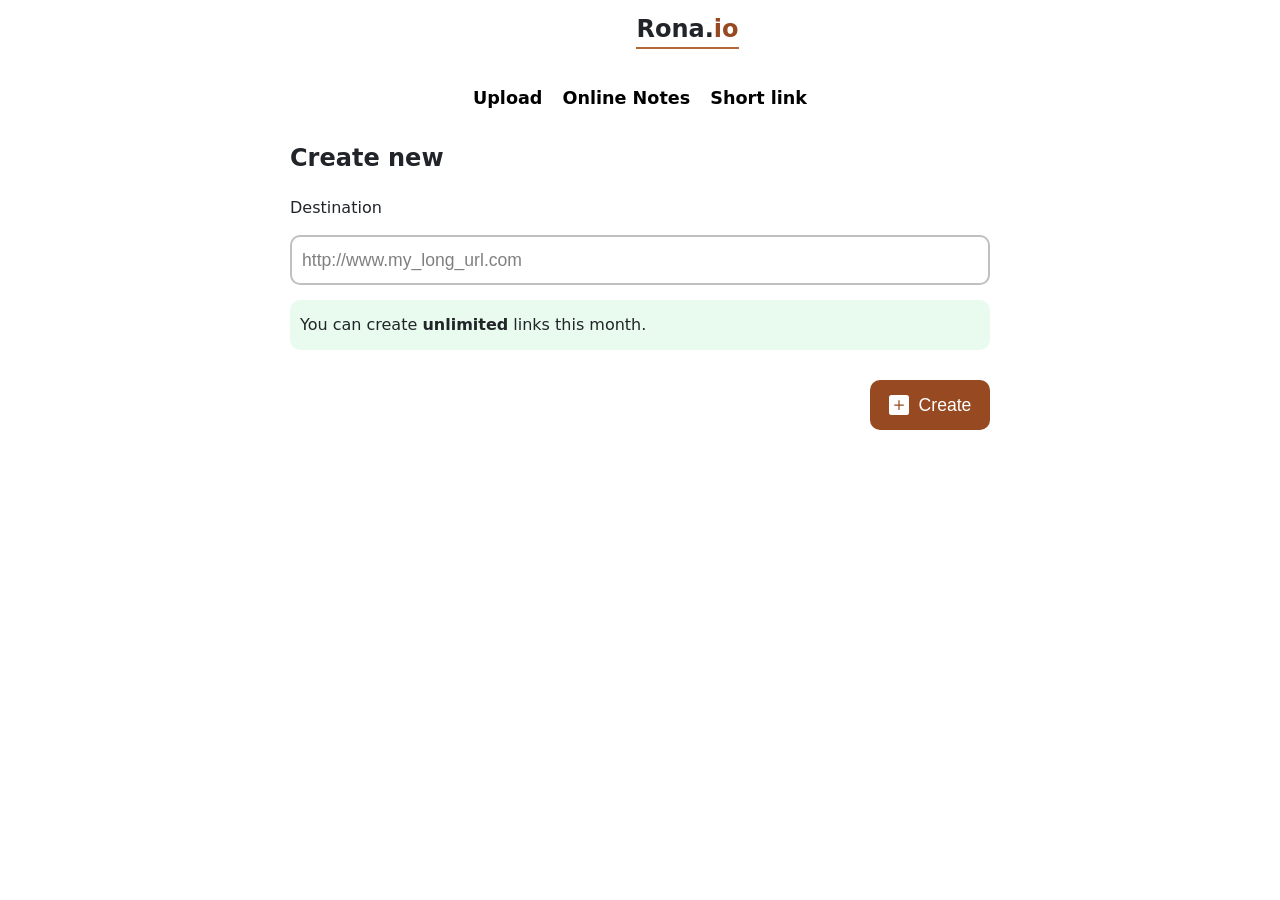
<file: public/index.html>
<!DOCTYPE html>
<html lang="en">
<head>
    <meta charset="UTF-8">
    <meta http-equiv="X-UA-Compatible" content="IE=edge">
    <meta name="viewport" content="width=device-width, initial-scale=1.0">
    <title>Rona Short</title>
    <link rel="stylesheet" href="./styles.css">
    <link rel="shortcut icon" href="icon.gif" type="image/x-icon" sizes="16x16 32x32">
</head>
<body>
    <nav>
        <lord-icon
        src="https://cdn.lordicon.com/xtpmscgz.json"
        trigger="hover"
        delay="5000"
        style="width:90px;height:90px">
         </lord-icon>
        <h1>Rona.<span>io</span></h1>
    </nav>
    <main>
        <div class="under-nav-bar" >
            <a href="/upload.html">Upload</a>
            <a href="/note.html">Online Notes</a>
            <a href="#">Short link</a>
        </div>
        <div class="container">
            <h2>Create new</h2>

            <div class="link-container">
                <p>Destination</p>
                <input placeholder="http://www.my_long_url.com" class="input" autocomplete="off" maxlength="6144" tabindex="0" data-test="input-field" value="" required>
                <div class="info-remain">
                    <p>You can create <strong>unlimited</strong> links this month.</p>
                </div>
            </div>

            <div class="button-create">
                <button id="btn"><svg xmlns="http://www.w3.org/2000/svg" width="20" height="20" fill="currentColor" class="bi bi-plus-square-fill" viewBox="0 0 16 16">
                    <path d="M2 0a2 2 0 0 0-2 2v12a2 2 0 0 0 2 2h12a2 2 0 0 0 2-2V2a2 2 0 0 0-2-2H2zm6.5 4.5v3h3a.5.5 0 0 1 0 1h-3v3a.5.5 0 0 1-1 0v-3h-3a.5.5 0 0 1 0-1h3v-3a.5.5 0 0 1 1 0z"/>
                  </svg> Create</button>
            </div>
        </div>

        <div class="rslt" style="display: none;">
            <a target="_blank" id="newLink" href="#">rona.io/Linkshort</a>
            <button id="btnCopy"><svg xmlns="http://www.w3.org/2000/svg" width="20" height="20" fill="currentColor" class="bi bi-clipboard-check-fill" viewBox="0 0 16 16">
                <path d="M6.5 0A1.5 1.5 0 0 0 5 1.5v1A1.5 1.5 0 0 0 6.5 4h3A1.5 1.5 0 0 0 11 2.5v-1A1.5 1.5 0 0 0 9.5 0h-3Zm3 1a.5.5 0 0 1 .5.5v1a.5.5 0 0 1-.5.5h-3a.5.5 0 0 1-.5-.5v-1a.5.5 0 0 1 .5-.5h3Z"/>
                <path d="M4 1.5H3a2 2 0 0 0-2 2V14a2 2 0 0 0 2 2h10a2 2 0 0 0 2-2V3.5a2 2 0 0 0-2-2h-1v1A2.5 2.5 0 0 1 9.5 5h-3A2.5 2.5 0 0 1 4 2.5v-1Zm6.854 7.354-3 3a.5.5 0 0 1-.708 0l-1.5-1.5a.5.5 0 0 1 .708-.708L7.5 10.793l2.646-2.647a.5.5 0 0 1 .708.708Z"/>
              </svg>
              <span>Copy</span></button>
            <p><strong>0</strong> clicks</p>
            <div class="original-link">
                <svg xmlns="http://www.w3.org/2000/svg" width="16" height="16" fill="currentColor" class="bi bi-arrow-return-right" viewBox="0 0 16 16">
                    <path fill-rule="evenodd" d="M1.5 1.5A.5.5 0 0 0 1 2v4.8a2.5 2.5 0 0 0 2.5 2.5h9.793l-3.347 3.346a.5.5 0 0 0 .708.708l4.2-4.2a.5.5 0 0 0 0-.708l-4-4a.5.5 0 0 0-.708.708L13.293 8.3H3.5A1.5 1.5 0 0 1 2 6.8V2a.5.5 0 0 0-.5-.5z"/>
                </svg>
                <p id="linkOrigin">https://icons.getbootstrap.com/</p>
            </div>
        </div>

        <input id="hidden" style="display: none;">
    </main>
</body>
<script src="https://cdn.lordicon.com/ritcuqlt.js"></script>
<script src="./main.js"></script>
</html>
</file>
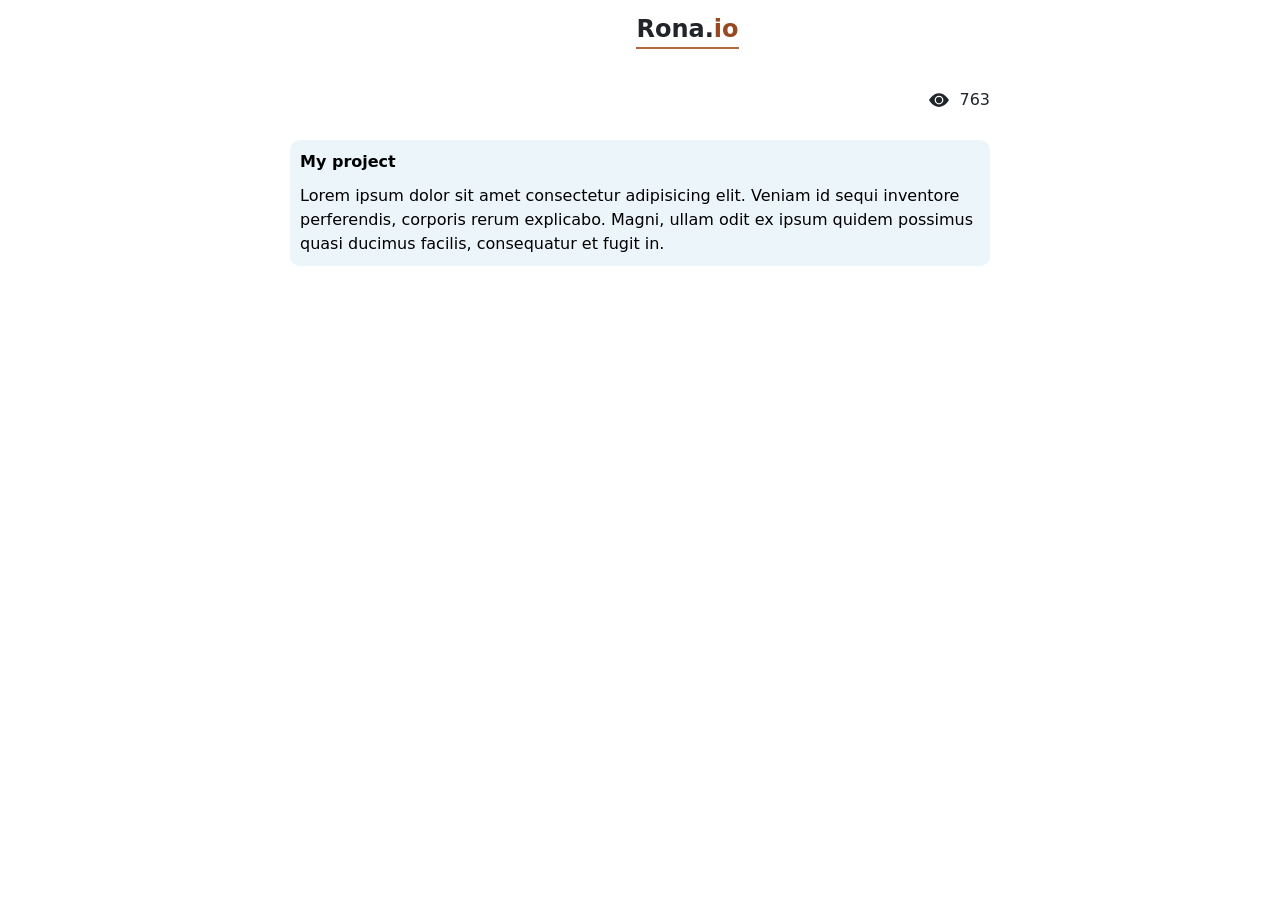
<file: public/note-online.html>
<!DOCTYPE html>
<html lang="en">
<head>
    <meta charset="UTF-8">
    <meta http-equiv="X-UA-Compatible" content="IE=edge">
    <meta name="viewport" content="width=device-width, initial-scale=1.0">
    <title>404 Not Found</title>
    <link rel="stylesheet" href="styles.css">
</head>
<body>
    <nav>
        <lord-icon
        src="https://cdn.lordicon.com/xtpmscgz.json"
        trigger="hover"
        delay="5000"
        style="width:90px;height:90px">
         </lord-icon>
        <h1>Rona.<span>io</span></h1>
    </nav>
    <main>
        <div class="container result" style="display: flex;">
            <div class="total-watch">
                <svg xmlns="http://www.w3.org/2000/svg" width="20" height="20" fill="currentColor" class="bi bi-eye-fill" viewBox="0 0 16 16">
                    <path d="M10.5 8a2.5 2.5 0 1 1-5 0 2.5 2.5 0 0 1 5 0z"/>
                    <path d="M0 8s3-5.5 8-5.5S16 8 16 8s-3 5.5-8 5.5S0 8 0 8zm8 3.5a3.5 3.5 0 1 0 0-7 3.5 3.5 0 0 0 0 7z"/>
                  </svg>
                  <p>763</p>
            </div>
            <div class="note-rslt">
                <div class="note-rslt-title">
                    <h4>My project</h4>
                </div>
                <div class="note-rslt-body">
                    <p>Lorem ipsum dolor sit amet consectetur adipisicing elit. Veniam id sequi inventore perferendis, corporis rerum explicabo. Magni, ullam odit ex ipsum quidem possimus quasi ducimus facilis, consequatur et fugit in.</p>
                </div>
            </div>
        </div>
    </main>
</body>
<script src="https://cdn.lordicon.com/ritcuqlt.js"></script>
</html>
</file>
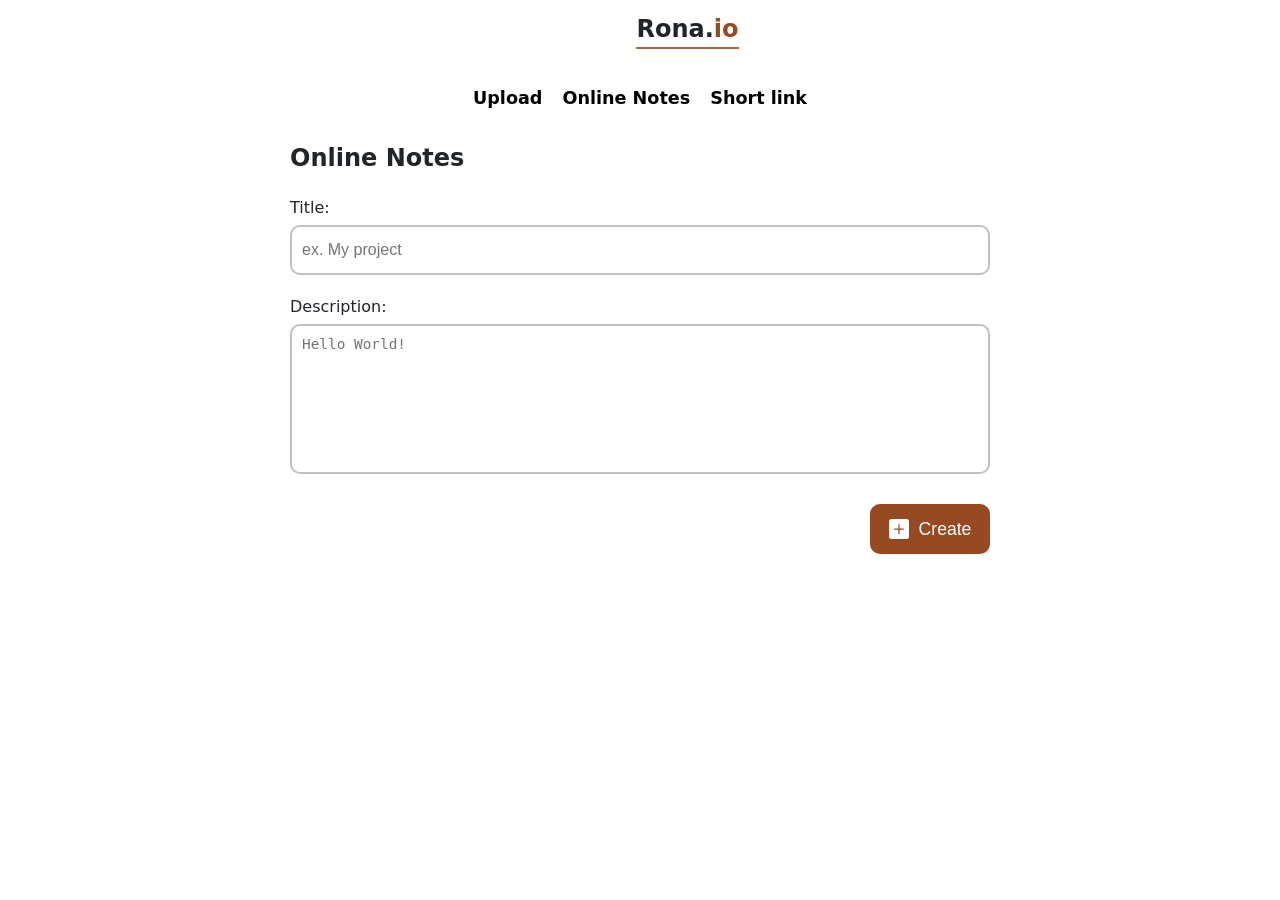
<file: public/note.html>
<!DOCTYPE html>
<html lang="en">
<head>
    <meta charset="UTF-8">
    <meta http-equiv="X-UA-Compatible" content="IE=edge">
    <meta name="viewport" content="width=device-width, initial-scale=1.0">
    <title>Rona Short</title>
    <link rel="stylesheet" href="./styles.css">
    <link rel="shortcut icon" href="icon.gif" type="image/x-icon" sizes="16x16 32x32">
</head>
<body>
    <nav>
        <lord-icon
        src="https://cdn.lordicon.com/xtpmscgz.json"
        trigger="hover"
        delay="5000"
        style="width:90px;height:90px">
         </lord-icon>
        <h1>Rona.<span>io</span></h1>
    </nav>
    <main>
        <div class="under-nav-bar" >
            <a href="/upload.html">Upload</a>
            <a href="#">Online Notes</a>
            <a href="/index.html">Short link</a>
        </div>
        <div class="container" style="display: flex;">
            <h2>Online Notes</h2>
            <div class="first-input input-field">
                <p>Title:</p>
                <input type="text" placeholder="ex. My project" id="noteTitle">
            </div>
            <div class="second-input input-field">
                 <p>Description: </p>   
                <textarea  id="textarea" placeholder="Hello World!"></textarea>
            </div>
            <div class="button-create">
                <button id="btn"><svg xmlns="http://www.w3.org/2000/svg" width="20" height="20" fill="currentColor" class="bi bi-plus-square-fill" viewBox="0 0 16 16">
                    <path d="M2 0a2 2 0 0 0-2 2v12a2 2 0 0 0 2 2h12a2 2 0 0 0 2-2V2a2 2 0 0 0-2-2H2zm6.5 4.5v3h3a.5.5 0 0 1 0 1h-3v3a.5.5 0 0 1-1 0v-3h-3a.5.5 0 0 1 0-1h3v-3a.5.5 0 0 1 1 0z"/>
                  </svg> Create</button>
            </div>
        </div>

        <div class="container result" style="display: none;">
            <h2>Your note now is online!</h2>
            <div class="note-rslt">
                <div class="note-rslt-title">
                    <h4  id="resultTitle">My project</h4>
                </div>
                <div class="note-rslt-body">
                    <p id="resultBody">Lorem ipsum dolor sit amet consectetur adipisicing elit. Veniam id sequi inventore perferendis, corporis rerum explicabo. Magni, ullam odit ex ipsum quidem possimus quasi ducimus facilis, consequatur et fugit in.</p>
                </div>
            </div>

            <div class="link-download">
                <h3><svg xmlns="http://www.w3.org/2000/svg" width="20" height="20" fill="currentColor" class="bi bi-link" viewBox="0 0 16 16">
                    <path d="M6.354 5.5H4a3 3 0 0 0 0 6h3a3 3 0 0 0 2.83-4H9c-.086 0-.17.01-.25.031A2 2 0 0 1 7 10.5H4a2 2 0 1 1 0-4h1.535c.218-.376.495-.714.82-1z"/>
                    <path d="M9 5.5a3 3 0 0 0-2.83 4h1.098A2 2 0 0 1 9 6.5h3a2 2 0 1 1 0 4h-1.535a4.02 4.02 0 0 1-.82 1H12a3 3 0 1 0 0-6H9z"/>
                  </svg>
                  Note Link:</h3>

                  <a href="#" id="linkR">https://rona.li/d/gshgsss</a>
            </div>
        </div>
        
        <div class="alert" style="display: none;">
            <svg xmlns="http://www.w3.org/2000/svg" width="16" height="16" fill="currentColor" class="bi bi-x-lg" viewBox="0 0 16 16">
                <path d="M2.146 2.854a.5.5 0 1 1 .708-.708L8 7.293l5.146-5.147a.5.5 0 0 1 .708.708L8.707 8l5.147 5.146a.5.5 0 0 1-.708.708L8 8.707l-5.146 5.147a.5.5 0 0 1-.708-.708L7.293 8 2.146 2.854Z"/>
              </svg>
            <p id="alertFile">No file found!</p>
        </div>

        
</main>
</body>
<script src="https://cdn.lordicon.com/ritcuqlt.js"></script>
<script src="./note.js"></script>
</html>
</file>
<file: public/styles.css>
*{
    margin: 0;
    padding: 0;
    box-sizing: border-box;
}


:root{
    --bs-blue: #0d6efd;
    --bs-indigo: #6610f2;
    --bs-purple: #6f42c1;
    --bs-pink: #d63384;
    --bs-red: #dc3545;
    --bs-orange: #fd7e14;
    --bs-yellow: #ffc107;
    --bs-green: #198754;
    --bs-teal: #20c997;
    --bs-cyan: #0dcaf0;
    --bs-white: #fff;
    --bs-gray: #6c757d;
    --bs-gray-dark: #343a40;
    --bs-gray-100: #f8f9fa;
    --bs-gray-200: #e9ecef;
    --bs-gray-300: #dee2e6;
    --bs-gray-400: #ced4da;
    --bs-gray-500: #adb5bd;
    --bs-gray-600: #6c757d;
    --bs-gray-700: #495057;
    --bs-gray-800: #343a40;
    --bs-gray-900: #212529;
    --bs-primary: #0d6efd;
    --bs-secondary: #6c757d;
    --bs-success: #198754;
    --bs-info: #0dcaf0;
    --bs-warning: #ffc107;
    --bs-danger: #dc3545;
    --bs-light: #f8f9fa;
    --bs-dark: #212529;
    --bs-primary-rgb: 13,110,253;
    --bs-secondary-rgb: 108,117,125;
    --bs-success-rgb: 25,135,84;
    --bs-info-rgb: 13,202,240;
    --bs-warning-rgb: 255,193,7;
    --bs-danger-rgb: 220,53,69;
    --bs-light-rgb: 248,249,250;
    --bs-dark-rgb: 33,37,41;
    --bs-white-rgb: 255,255,255;
    --bs-black-rgb: 0,0,0;
    --bs-body-color-rgb: 33,37,41;
    --bs-body-bg-rgb: 255,255,255;
    --bs-font-sans-serif: system-ui,-apple-system,"Segoe UI",Roboto,"Helvetica Neue",Arial,"Noto Sans","Liberation Sans",sans-serif,"Apple Color Emoji","Segoe UI Emoji","Segoe UI Symbol","Noto Color Emoji";
    --bs-font-monospace: SFMono-Regular,Menlo,Monaco,Consolas,"Liberation Mono","Courier New",monospace;
    --bs-gradient: linear-gradient(180deg, rgba(255, 255, 255, 0.15), rgba(255, 255, 255, 0));
    --bs-body-font-family: var(--bs-font-sans-serif);
    --bs-body-font-size: 1rem;
    --bs-body-font-weight: 400;
    --bs-body-line-height: 1.5;
    --bs-body-color: #212529;
    --bs-body-bg: #fff;
    }
    

    body{
        font-family: var(--bs-body-font-family);
        font-size: var(--bs-body-font-size);
        font-weight: var(--bs-body-font-weight);
        line-height: var(--bs-body-line-height);
        color: var(--bs-body-color);
        text-align: var(--bs-body-text-align);
        background-color: var(--bs-body-bg);
        -webkit-text-size-adjust: 100%;
        -webkit-tap-highlight-color: transparent;
        display: flex;
        flex-direction: column;
        height: 100%;
        margin: 0;
        padding: 0;
        width: 100%;
    }

    nav{
        display: flex;
        width: 100%;
        height: 40px;
        gap: 5px;
        align-items: center;
        justify-content: center;
        margin-top: 10px;
    }


    nav h1{
        font-size: 1.50em;
        border-bottom: 2px double #b26836;
    }
    
    nav h1 span{
        color: #974921;
    }
    

    main{
        display: flex;
        flex-direction: column;
        align-items: center;
        width: 100%;
        height: 100%;
        margin-top: 30px;
    }

    .container, .rslt{
        display: flex;
        flex-direction: column;
        width: 700px;
        gap: 20px;
    }

    .link-container{
        display: flex;
        flex-direction: column;
        gap: 15px;
    }

    .link-container:first-child{
        font-weight: 500;
    }

    .link-container input{
        width: 100%;
        height: 50px;
        padding: 10px;
        border-radius: 10px;
        border: 2px solid silver;
        font-size: 1.1em;
        outline: none;
        transition: 100ms ease-in-out;
    }

    .link-container input:focus{
        border: 2px solid #b26836;   
    }

    .link-container input::placeholder{
        color: gray;
    }



    .info-remain{
        width: 100%;
        height: 50px;
        background-color: #e9fbee;  
        display: flex;
        align-items: center;
        padding: 10px;
        border-radius: 10px;
    }

    .button-create{
        display: flex;
        justify-content: end;
        width: 100%;
        height: 50px;
        margin-top: 10px;
    }
    .button-create button{
        width: 120px;
        border: none;
        border-radius: 10px;
        background-color: #974921;
         color: white;
         font-weight: 500;
         font-size: 1.1em;
         display: flex;
         align-items: center;
         gap: 10px;
         justify-content: center;
         cursor: pointer;
    }

    .rslt a{
        font-size: 1.4em;
        text-decoration: none;
        font-weight: 700;
        color: #974921;
        text-decoration:underline;
    }

    .rslt button{
        width: 100px;
        height: 50px;
        background-color: #e8ebf2;
        border: none;
        border-radius: 10px;
        color: black;
        display: flex;
        gap: 10px;
        align-items: center;
        justify-content: center;
        font-size: 1em;
        font-weight: 700;
        cursor: pointer;
    }

    .original-link{
        display: flex;
        align-items: center;
        gap: 15px;
    }

    .rslt {
        transition: 500ms;
        animation: expo 1s forwards;
    }

    @keyframes expo {
        from{
            opacity: 0;
        }
    }

    .not-found{
        width: 100%;
        height: 100%;
        display: flex;
        align-items: center;
        justify-content: center;
        gap: 5px;
        flex-wrap: wrap;
    }

    .not-item{
        width: 150px;
        display: flex;
        flex-direction: column;
        align-items: center;
    }

    .not-item h1{
       font-size: 5.5em;
    }

    .not-item h3{
        font-size: 1.5em;
     }

     @media screen and (max-width: 650px) {
        .container{
            width: 100%;
            height: 100%;
            padding: 10px;
        }

        .rslt{
            width: 100%;
            height: 100%;
            padding: 10px;
        }
     }


     .under-nav-bar{
        display: flex;
        width: 100%;
        align-items: center;
        justify-content: center;
        gap: 20px;
        margin-bottom: 20px;
     }

     .under-nav-bar a{
        display: flex;
        align-items: center;
        justify-content: center;
        width: max-content;
        height: 40px;
        color: black;
        text-decoration: none;
        border-radius: 10px;
        font-size: 1.1em;
        font-weight: 600;
        background-image: linear-gradient(
             to right,
             #974921,
             #974921 50%,
           #000 50%
              );
         background-size: 200% 100%;
         background-position: -100%;
        display: inline-block;
        padding: 5px 0;
        position: relative;
        -webkit-background-clip: text;
        -webkit-text-fill-color: transparent;
        transition: all 0.3s ease-in-out;
     }

     .under-nav-bar a:before {
        content: '';
        background: #974921;
        display: block;
        position: absolute;
        bottom: -3px;
        left: 0;
        width: 0;
        height: 3px;
        transition: all 0.3s ease-in-out;
      }
      
      .under-nav-bar a:hover{
       background-position: 0;
      }
      
      .under-nav-bar a:hover::before {
        width:100%;
      }

      .drop-container {
        position: relative;
        display: flex;
        gap: 10px;
        flex-direction: column;
        justify-content: center;
        align-items: center;
        height: 200px;
        padding: 20px;
        border-radius: 10px;
        border: 2px dashed #555;
        color: #444;
        cursor: pointer;
        transition: background .2s ease-in-out, border .2s ease-in-out;
      }
      
      .drop-container:hover {
        background: #eee;
        border-color: #111;
      }
      
      .drop-container:hover .drop-title {
        color: #222;
      }
      
      .drop-title {
        color: #444;
        font-size: 20px;
        font-weight: bold;
        text-align: center;
        transition: color .2s ease-in-out;
      }
      
      .drop-container input[type=file]::file-selector-button {
        margin-right: 20px;
        border: none;
        background: #974921;
        padding: 10px 20px;
        border-radius: 10px;
        color: #fff;
        cursor: pointer;
        transition: background .2s ease-in-out;
      }
      
      .drop-container input[type=file]::file-selector-button:hover {
        background: #b26836;
      }

      .drop-container input{
        padding: 5px;
        border: 1px solid silver;
        border-radius: 10px;
      }

      .btn-upload{
        height: 40px;
      }

      .alert{
        position: absolute;
        gap: 10px;
        background-color: #dc3545;
        width: 170px;
        height: 50px;
        right: 5%;
        display: flex;
        align-items: center;
        color: white;
        padding: 10px;
        border-radius: 5px;
        z-index: 2;
        font-weight: 600;
        transition: 200ms ease-in-out;
        animation: shows 1s forwards;
      }

      @keyframes shows {
        from{
            opacity: 0;
            right: -10%;
        }
      }

      @keyframes hiddens {
        to{
            opacity: 0;
            right: -10%;
        }
      }

      .alert svg{
        width: 20px;
        height: 20px;
      }

      .loading-bar {
        width: 100%;
        height: 20px;
        border: 1px solid #ddd;
        position: relative;
        border-radius: 5px;
      }
      
      .progress {
        width: 0%;
        height: 100%;
        background: linear-gradient(
            to right,
            #b26836,
          #974921 
             );
        position: absolute;
        top: 0;
        left: 0;
        transition: 200ms;
      }
      
      .percentage{
        display: flex;
        justify-content: space-between;
        align-items: center ;

      }

      .percentage p{
        font-weight: 500;
      }
      

      .mega-byte{
        font-weight: 500;
        display: flex;
        justify-content: end;
      }

      .link-download{
        display: flex;
        flex-direction: column;
        justify-content: center;
      }

      .link-download h3{
        display: flex;
        align-items: center;
        gap: 5px;
      }

      .link-download a{
        color: #974921;
        font-weight: 600;
        font-size: 1.2em;
        display: flex;
        align-items: center;
        justify-content: center;
        margin-top: 10px;
      }
      
      .input-field{
        display: flex;
        flex-direction: column;
        gap: 5px;
        width: 100%;
        height: 100%;
      }

      .input-field p{
        font-weight: 500;
      }

      .first-input input{
        width: 100%;
        height: 50px;
        border: 2px solid silver;
        border-radius: 10px;
        outline: none;
        padding: 10px;
        font-size: 1em;
        transition: 200ms;
      }


      .first-input input::placeholder{
        font-size: 1em;
      }

      .first-input input:focus-within , .first-input input:not(:placeholder-shown){
        border: 2px solid #974921;
      }


      .second-input textarea{
        width: 100%;
        height: 150px;
        resize: none;
        padding: 10px;
        outline: none;
        border-radius: 10px;
        font-size: 0.9em;
        border: 2px solid silver;
      }

      .second-input textarea::placeholder{
       font-size: 1em;
      }

      .note-rslt{
        display: flex;
        flex-direction: column;
        width: 100%;
        height: 100%;
        gap: 10px;
        background-color: #ecf5f9;
        color: #000;
        padding: 10px;
        border-radius: 10px;
      }


      .total-watch{
        display: flex;
        width: 100%;
        height: 40px;
        justify-content: end;
        gap: 10px;
        align-items: center;
      }
</file>
